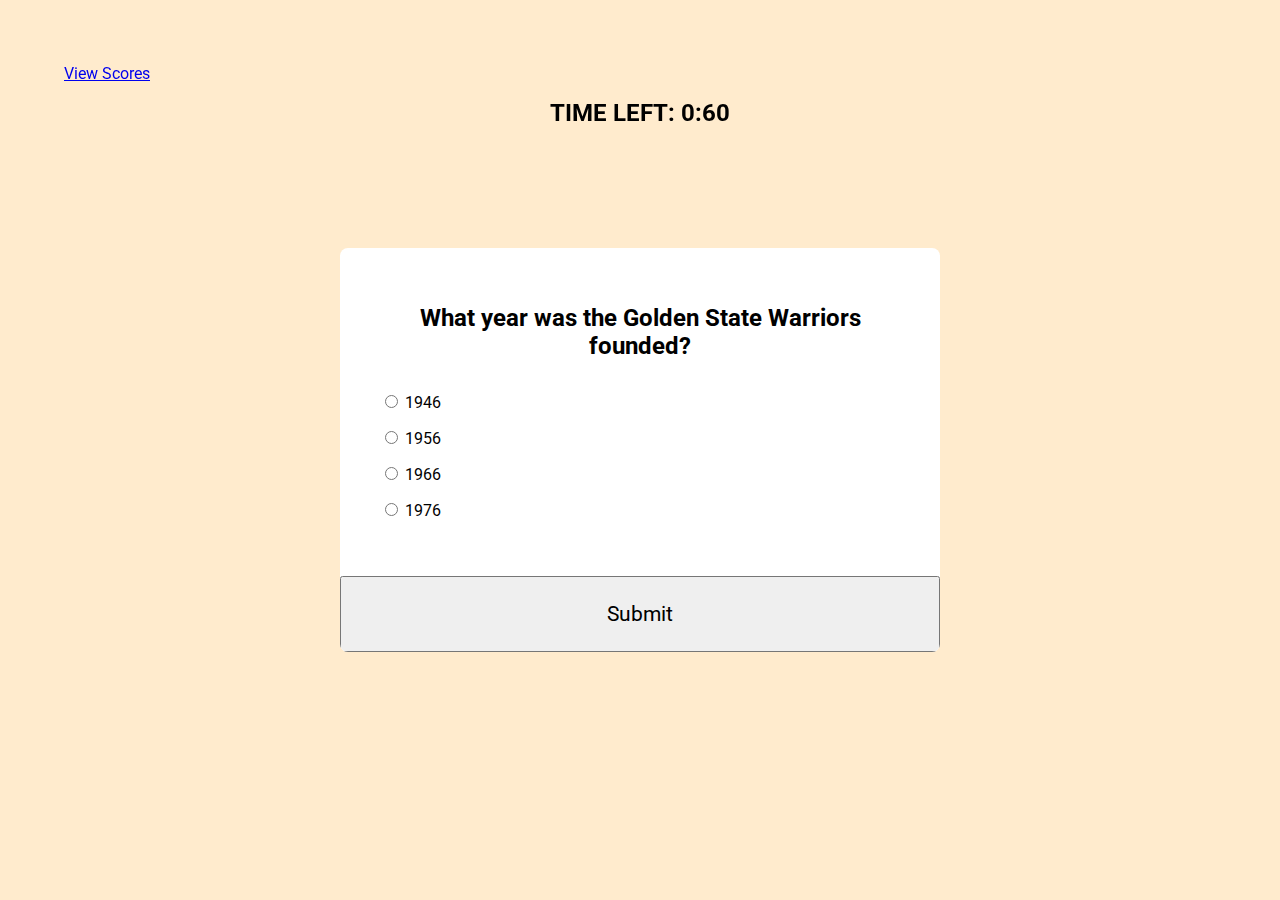
<file: index.html>
<!DOCTYPE html>
<html lang="en">
<head>
    <meta charset="UTF-8">
    <meta http-equiv="X-UA-Compatible" content="IE=edge">
    <meta name="viewport" content="width=device-width, initial-scale=1.0">
    <link rel="stylesheet" href="style.css">
    <title>Code Quiz App</title>
</head>
<!-- link to scores and time left -->
<header class="nav">
    <a href="scores.html" class="scores">View Scores</a>
    <h2>TIME LEFT: <span id="timer">0:60</span></h2>
</header>
<body>
    <div class="content" id="quiz">
        <div class="content-header">
            <h2 id="question">Question Text</h2>
            <ul>
                <!-- questions and answers -->
                <li>
                    <input type="radio" name="answer" id="a" class="answer">
                    <label for="a" id="a_text">Answer</label>
                </li>
                <!-- questions and answers -->
                <li>
                    <input type="radio" name="answer" id="b" class="answer">
                    <label for="b" id="b_text">Answer</label>
                </li>
                <!-- questions and answers -->
                <li>
                    <input type="radio" name="answer" id="c" class="answer">
                    <label for="c" id="c_text">Answer</label>
                </li>
                <!-- questions and answers -->
                <li>
                    <input type="radio" name="answer" id="d" class="answer">
                    <label for="d" id="d_text">Answer</label>
                </li>
            </ul>
        </div>
        <!-- submit form -->
        <button id="submit">Submit</button>
    </div>



    <script src="script.js"></script>


</body>
</html>
</file>
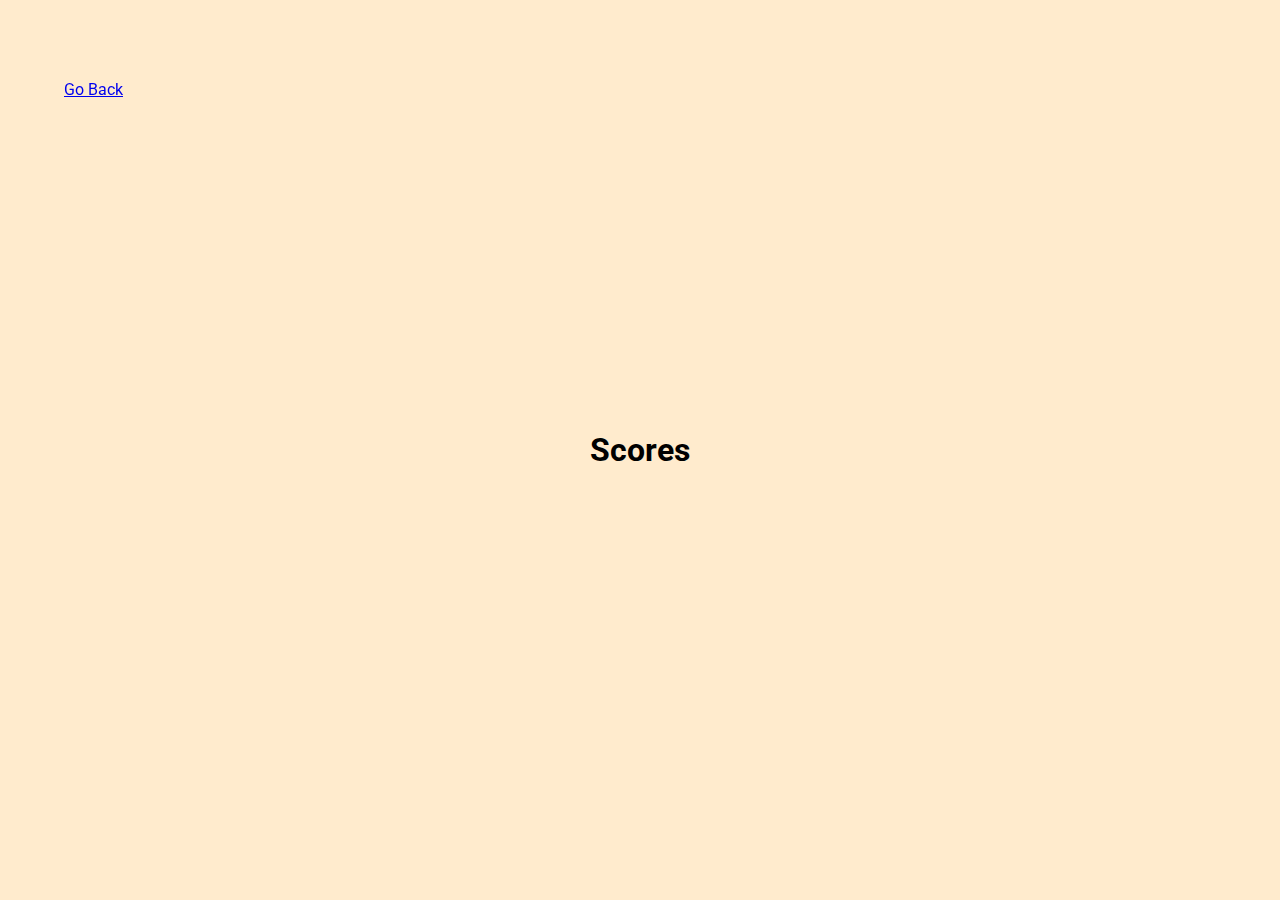
<file: scores.html>
<!DOCTYPE html>
<html lang="en">
<head>
    <meta charset="UTF-8">
    <meta http-equiv="X-UA-Compatible" content="IE=edge">
    <meta name="viewport" content="width=device-width, initial-scale=1.0">
    <link rel="stylesheet" href="style.css">
    <title>Scores</title>
</head>
<body>
    <header class="nav">
        <!-- back to quiz page -->
        <ul class="go-back">
            <a href="index.html" class="go-back">Go Back</a>
        </ul>
    </header>
    <!-- showcasing scores -->
    <section class="scores-page">
        <h1>Scores</h1>
        <div class="scores"></div>
    </section>
</body>
</html>
</file>
<file: style.css>
/* importing font type */
@import url('https://fonts.googleapis.com/css2?family=Roboto&display=swap');

*{
    box-sizing: border-box;
    font-family: "Roboto", sans-serif;
}

.nav{
    display: inline;
    padding: 3rem;
    top: 0;
    position: fixed;
    padding: 4rem 4rem;
    width: 100%;
}

body{
    background-color: blanchedalmond;
    display: flex;
    align-items: center;
    justify-content: center;
    overflow: hidden;
    margin: 0;
    height: 100vh;
}

.content{
    background-color: white;
    width: 600px;
    overflow: hidden;
    border-radius: 8px;
}

.content-header{
    padding: 2.5rem;
}

h2{
    padding: 1rem;
    text-align: center;
    margin: 0;
}

ul{
    padding: 0rem;
    list-style-type: none;
}

ul li{
    margin: 1rem 0;
}

ul li label{
    cursor: pointer;
}

button{
    display: block;
    cursor: pointer;
    width: 100%;
    padding: 1.5rem;
    font-size: 1.3rem;
}

.scores-page{
    text-align: center;
}
</file>
